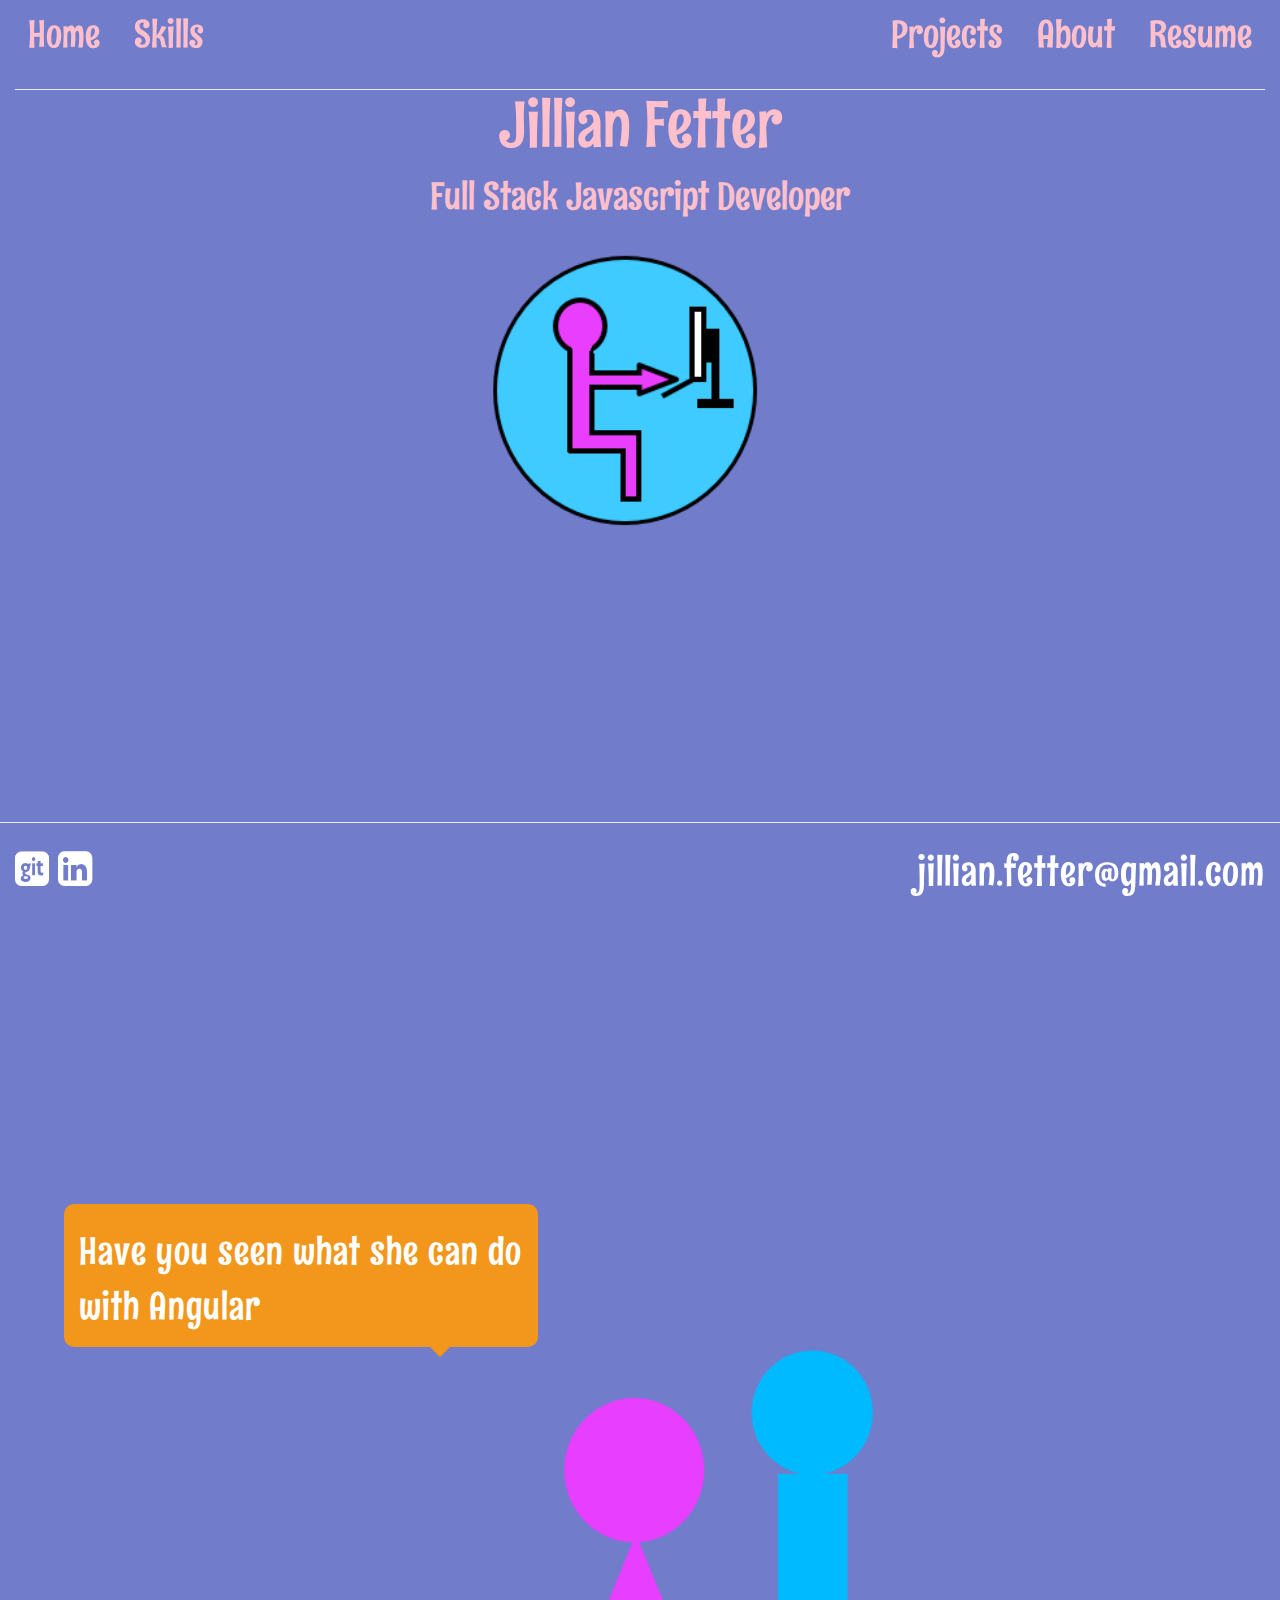
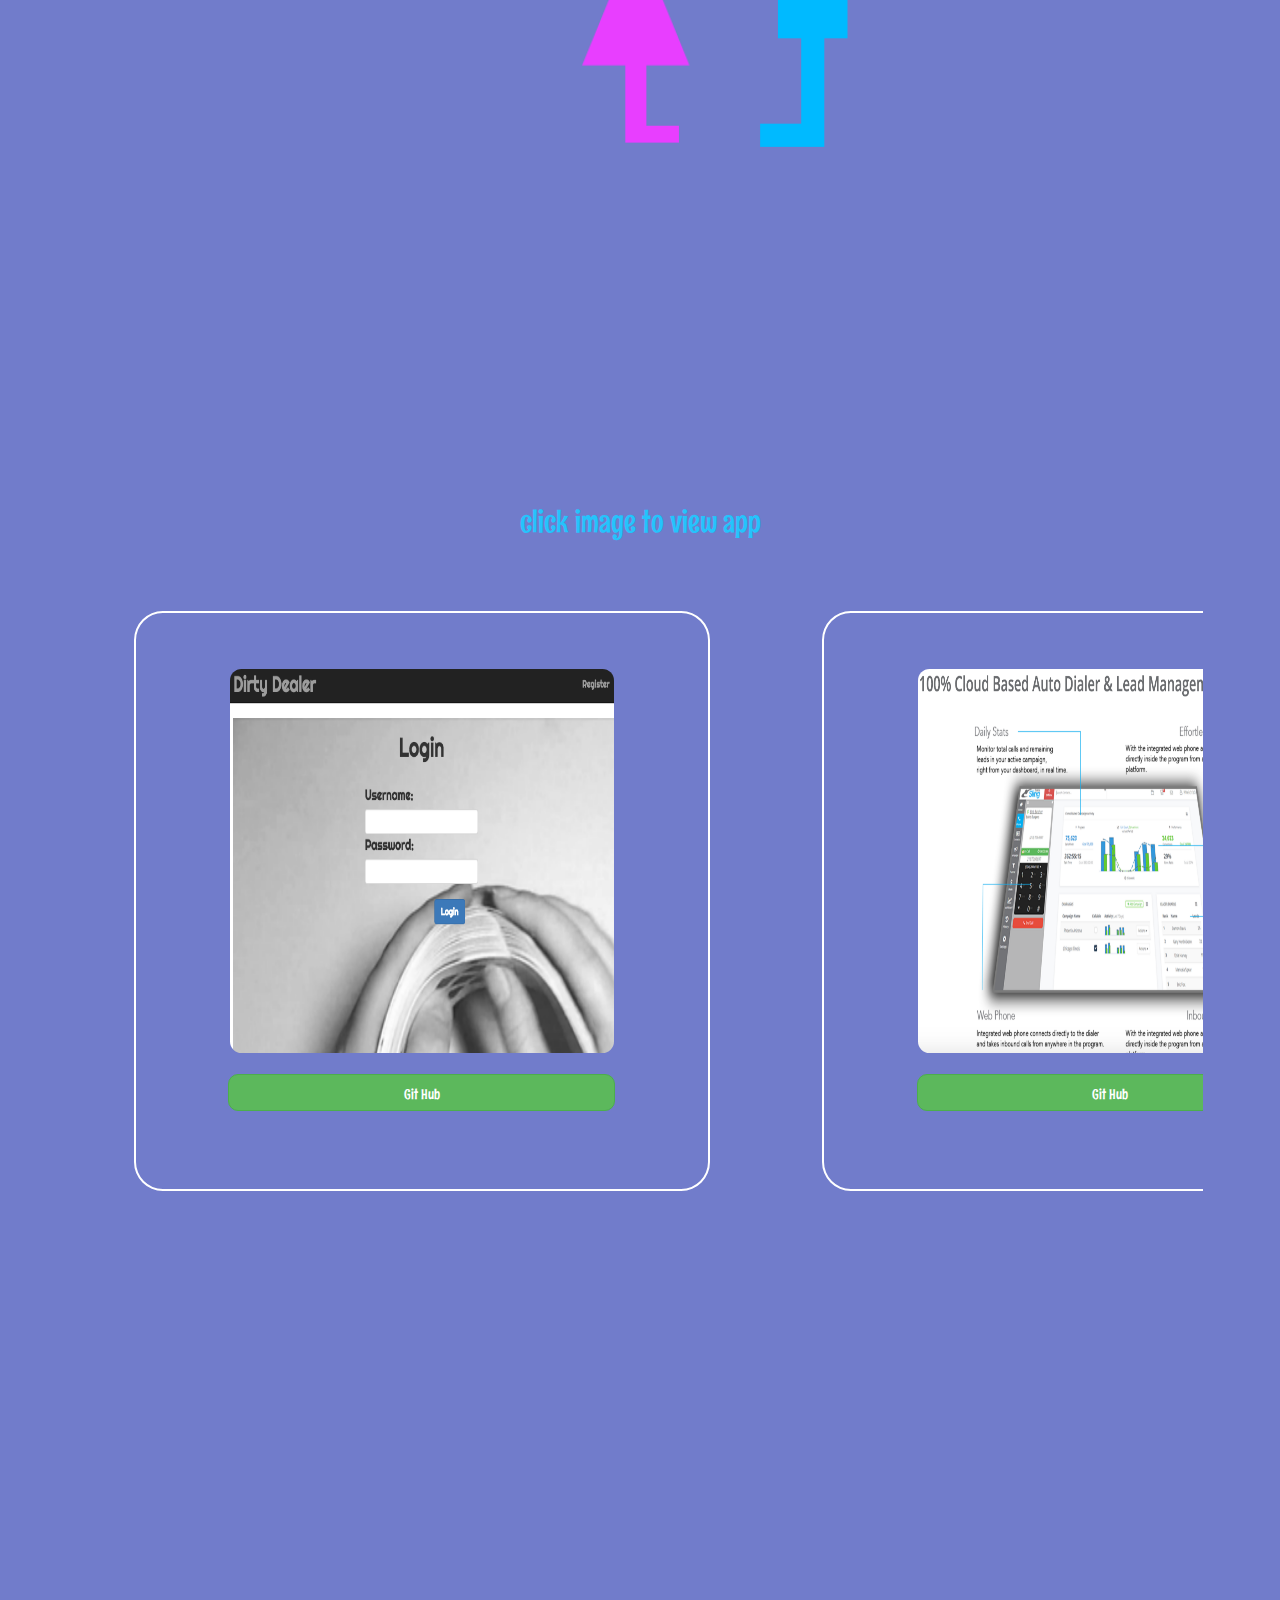
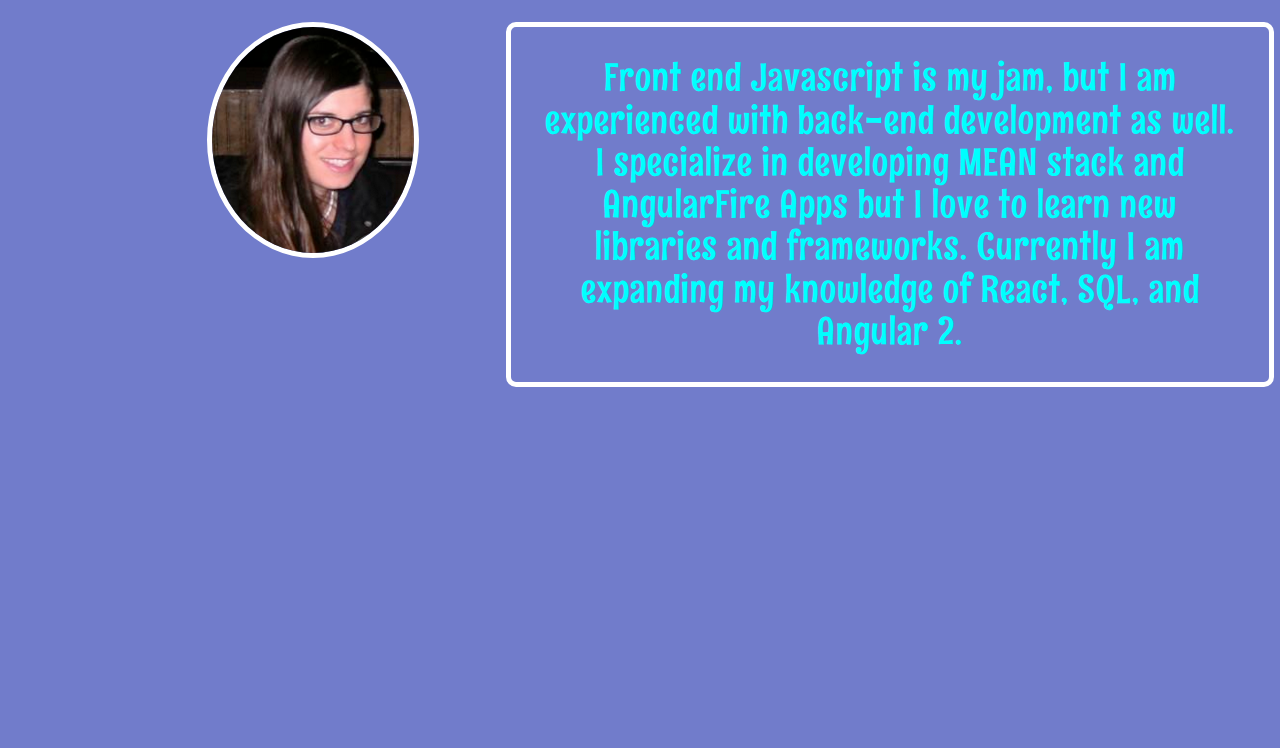
<file: index.html>
<!DOCTYPE html>
<html lang="en" ng-app="jfet">
<head>
	<meta charset="UTF-8">
	<title>JFetter Web Developer</title>
	<link rel="stylesheet" href="bower_components/bootstrap/dist/css/bootstrap.css">
	<!-- <link rel="stylesheet" href="bower_components/bootstrap/dist/css/bootstrap-theme.css"> -->
<!-- 	<link rel="stylesheet" href="https://bootswatch.com/yeti/bootstrap.min.css"> -->
	<link href='https://fonts.googleapis.com/css?family=Rum+Raisin' rel='stylesheet' type='text/css'>
	<link rel="stylesheet" href="bower_components/font-awesome/css/font-awesome.css">
	<link rel="stylesheet" href="style.css">

</head>
<body>



		<div ui-view />



	<script src="bower_components/angular/angular.js"></script>
	<script src="bower_components/angular-ui-router/release/angular-ui-router.js"></script>
	<script src="bower_components/jquery/dist/jquery.js"></script>
	<script src="bower_components/bootstrap/dist/js/bootstrap.js"></script>
	<script src="bower_components/angular-scroll/angular-scroll.js"></script>
	<script src="bower_components/angular-bootstrap/ui-bootstrap.js"></script>
	<script src="app.js"></script>
	<!-- <script src="templateControllers.js"></script> -->
	<script src="directives/navbar/nav-bar.js"></script>
	<script src="directives/contact/contact.js"></script>
	<script src="directives/project/project.js"></script>
	<script src="directives/footer-bar/footer-bar.js"></script>
	<script src="directives/conbubbles/con-bubbles.js"></script>
</body>
</html>
</file>
<file: style.css>
body {
  font-family: "Rum Raisin", sans-serif;
  font-size: 3vw;
}

.fs07em {
  font-size: 0.7em;
}

.outter {
  height: 80vw;
}

/* ___________

    'HOME'

______________*/

.subtitle {
  font-size: 3vw;
  margin-bottom: -5px;
  margin-top: -5px;
}
.my-name {
  margin-top: -7%;
  font-size: 5vw;
}

.logo {
  margin-top: -5%;
  width: 65%;
}

.title {
  text-align: center;
}

.home,
body {
  width: 100%;
  background-color: #717ccb;
  color: pink;
}

/*--------

 PROJECTS

-----------*/
.hide-for-scroll {
  display: none;
}

.click-proj {
  font-size: 30px;
  color: #25c3fc;
}

.wrapper {
  margin-top: 20%;
  text-align: center;
  width: 100%;
  padding: 5%;
}
.scrolls {
  overflow-x: scroll;
  /*overflow-y: hidden;*/
  height: 100%;

  white-space: nowrap;
}
.proj {
  border-radius: 5%;
  border: 2px solid white;
  padding: 5%;
  margin: 5%;
  /*  margin-top: 20%;
  margin-bottom:20%;*/
  width: 45vw;
  cursor: pointer;
  display: inline-block;
  *display: inline;
}

.proj:hover {
  min-width: 64vw;
  min-height: 60vh;
}

.pro-pic {
  border-radius: 3%;
  width: 30vw;
  height: 30vw;
}

.pro-pic:hover {
  border-radius: 5%;
  width: 40vw;
  min-height: 35vw;
}

.git-btn {
  border-radius: 10px;
  margin: 5%;
  padding-top: 2%;
  width: 90%;
}

/*.app-btn{
  padding-left: 18%;
  padding-right: 18%;
}*/

/* ___________

ABOUT ME

______________*/

.contact-row {
  margin-bottom: 20%;
  display: inline-block;
  *display: inline;
  width: 100%;
}

/*.img-div{
  max-width: 45vw;
}*/

.circle-image {
  margin-top: 50%;
  border: 5px solid white;
  margin-left: -5%;
  max-width: 40vw;
  border-radius: 50%;
}

.aboutMe {
  font-size: 1em;
  color: aqua;
  /*text-align: justify;*/
  letter-spacing: 1px;
  border-radius: 10px;
  border: 5px solid white;
  padding: 5%;
  margin-left: -25%;
  margin-top: 50%;
  /*margin-bottom:20%;*/
  width: 60vw;
  cursor: pointer;
}

/* ___________

CONVO BUBBLES

______________*/

.convoImg {
  width: 55vw;
  /*  max-width: 75vw;*/
}

.convo-band {
  margin-bottom: -5%;
}

.convo1 {
  padding-right: 50vw;
  margin-left: 5vw;
  padding-left: 10vw;
}

.convo2 {
  padding-right: 10vw;
  margin-left: 60vw;
  margin-right: 5vw;
  /* padding-left: 5px;*/
}

.convo2,
.convo1 {
  font-size: 1em;
  color: white;
  padding-top: 20px;
  padding-bottom: 20px;
  background-color: #f3961c;
  border-radius: 10px;
  letter-spacing: 1px;
  width: 37%;
  padding-right: 15px;
  padding-left: 15px;
}

/* creates triangle on bubble*/
.convo1:after {
  margin-left: 27vw;
  margin-right: 5vw;
  margin-bottom: -30px;
  margin-top: 9px;
  content: "";
  display: block;
  width: 0;
  border-width: 15px 15px 0;
  border-style: solid;
  border-color: #f3961c transparent;
}

.convo2:after {
  margin-left: 5vw;
  margin-right: 5vw;
  margin-bottom: -30px;
  margin-top: 9px;
  content: "";
  display: block;
  width: 0;
  border-width: 15px 15px 0;
  border-style: solid;
  border-color: #f3961c transparent;
}

/* ___________

NAV BAR AND FOOTER

______________*/

.nav-btn {
  color: pink;
  font-size: 3vw;
}

.nav-btn:hover {
  text-decoration: none;
  color: white;
  font-size: 3.5vw;
}

.container {
  width: 100%;
}

.email-phn {
  /*margin-top: 50vh;*/
  position: relative;
  bottom: 0;
}

.res-name {
  font-family: trebuchet;
  font-style: small-caps;
}

.footer {
  margin-top: 0px;
}

#my_email,
.fa {
  color: white;
  font-size: 40px;
  letter-spacing: 1px;
}

.fa {
  font-size: 40px;
}

#phoneNum {
  font-size: 35px;
}

.fa:hover {
  text-decoration: none;
  font-size: 50px;
}

#my_email:hover {
  text-decoration: none;
  font-size: 50px;
}

/* ________

RESUME

__________*/

#closeModal {
  font-family: "Amatic SC", cursive;
  font-size: 20px;
  color: black;
  max-width: 100%;
}
</file>
